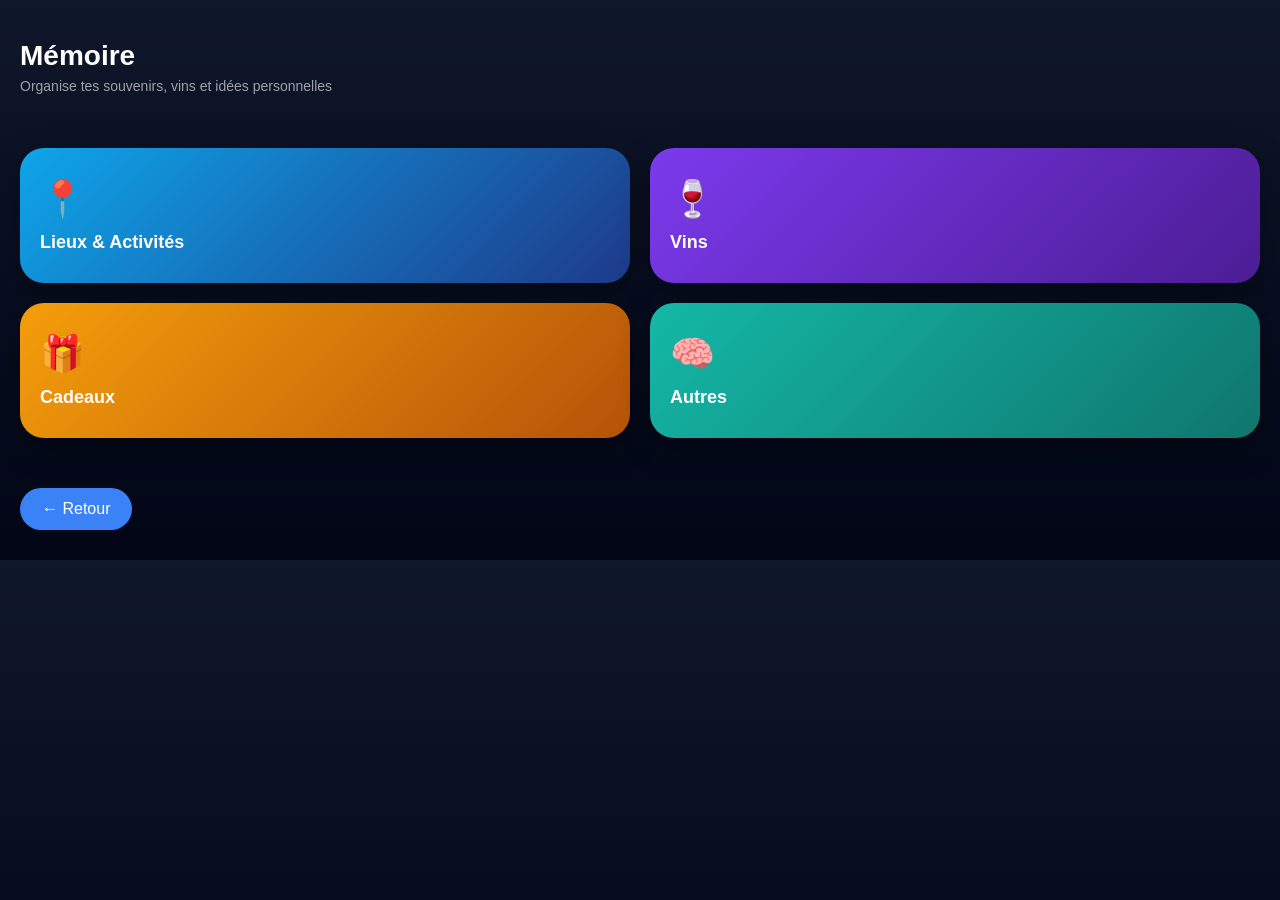
<file: memoire.html>
<!DOCTYPE html>
<html lang="fr">
<head>
<meta charset="UTF-8"/>
<meta name="viewport" content="width=device-width, initial-scale=1.0"/>
<title>Mémoire - Control Center</title>

<style>
body{
  margin:0;
  font-family:-apple-system,BlinkMacSystemFont,sans-serif;
  background:linear-gradient(180deg,#0f172a,#020617);
  color:white;
}

/* ===== HEADER ===== */

.header{
  padding:40px 20px 20px 20px;
}

.header h1{
  margin:0;
  font-size:28px;
  font-weight:600;
}

.header p{
  opacity:.6;
  margin-top:6px;
  font-size:14px;
}

/* ===== GRID ===== */

.grid{
  display:grid;
  grid-template-columns:1fr 1fr;
  gap:20px;
  padding:20px;
}

/* ===== CARD ===== */

.card{
  position:relative;
  padding:30px 20px;
  border-radius:24px;
  cursor:pointer;
  transition:.35s;
  overflow:hidden;
  backdrop-filter:blur(10px);
  box-shadow:0 10px 30px rgba(0,0,0,.4);
}

.card:hover{
  transform:translateY(-6px);
  box-shadow:0 20px 40px rgba(0,0,0,.6);
}

.card-content{
  position:relative;
  z-index:2;
}

.card-icon{
  font-size:36px;
  margin-bottom:12px;
}

.card-title{
  font-size:18px;
  font-weight:600;
}

/* ===== COLOR THEMES ===== */

.lieux{
  background:linear-gradient(135deg,#0ea5e9,#1e3a8a);
}

.vins{
  background:linear-gradient(135deg,#7c3aed,#4c1d95);
}

.cadeaux{
  background:linear-gradient(135deg,#f59e0b,#b45309);
}

.autres{
  background:linear-gradient(135deg,#14b8a6,#0f766e);
}

/* ===== BACK BUTTON ===== */

.footer{
  padding:30px 20px;
}

.back{
  display:inline-block;
  padding:12px 22px;
  border-radius:30px;
  background:#3b82f6;
  text-decoration:none;
  color:white;
  font-weight:500;
  transition:.25s;
}

.back:hover{
  background:#2563eb;
}
</style>
</head>

<body>

<div class="header">
  <h1>Mémoire</h1>
  <p>Organise tes souvenirs, vins et idées personnelles</p>
</div>

<div class="grid">

  <div class="card lieux">
    <div class="card-content">
      <div class="card-icon">📍</div>
      <div class="card-title">Lieux & Activités</div>
    </div>
  </div>

  <div class="card vins" onclick="window.location.href='vins.html'">
    <div class="card-content">
      <div class="card-icon">🍷</div>
      <div class="card-title">Vins</div>
    </div>
  </div>

  <div class="card cadeaux" onclick="window.location.href='cadeaux.html'">
        <div class="card-content">
            <div class="card-icon">🎁</div>
            <div class="card-title">Cadeaux</div>
        </div>
    </div>


  <div class="card autres">
    <div class="card-content">
      <div class="card-icon">🧠</div>
      <div class="card-title">Autres</div>
    </div>
  </div>

</div>

<div class="footer">
  <a href="index.html" class="back">← Retour</a>
</div>

</body>
</html>
</file>
